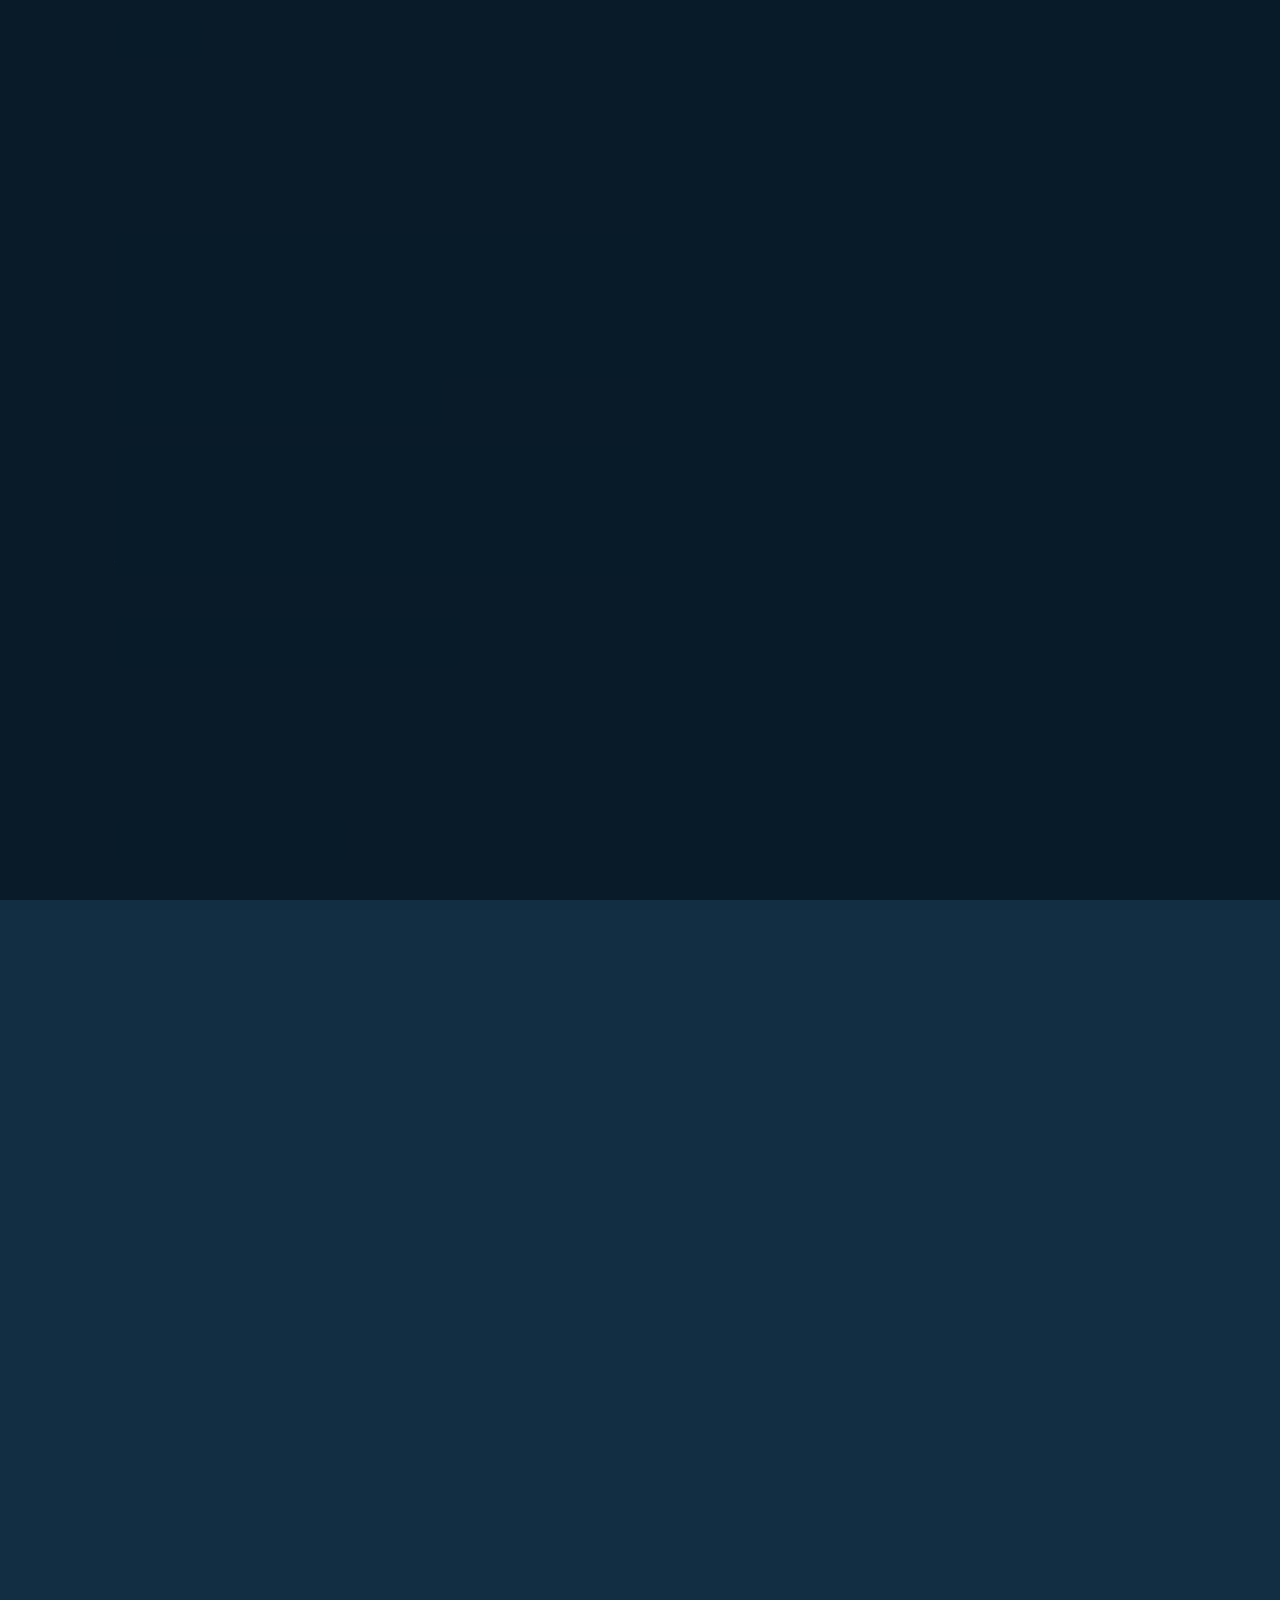
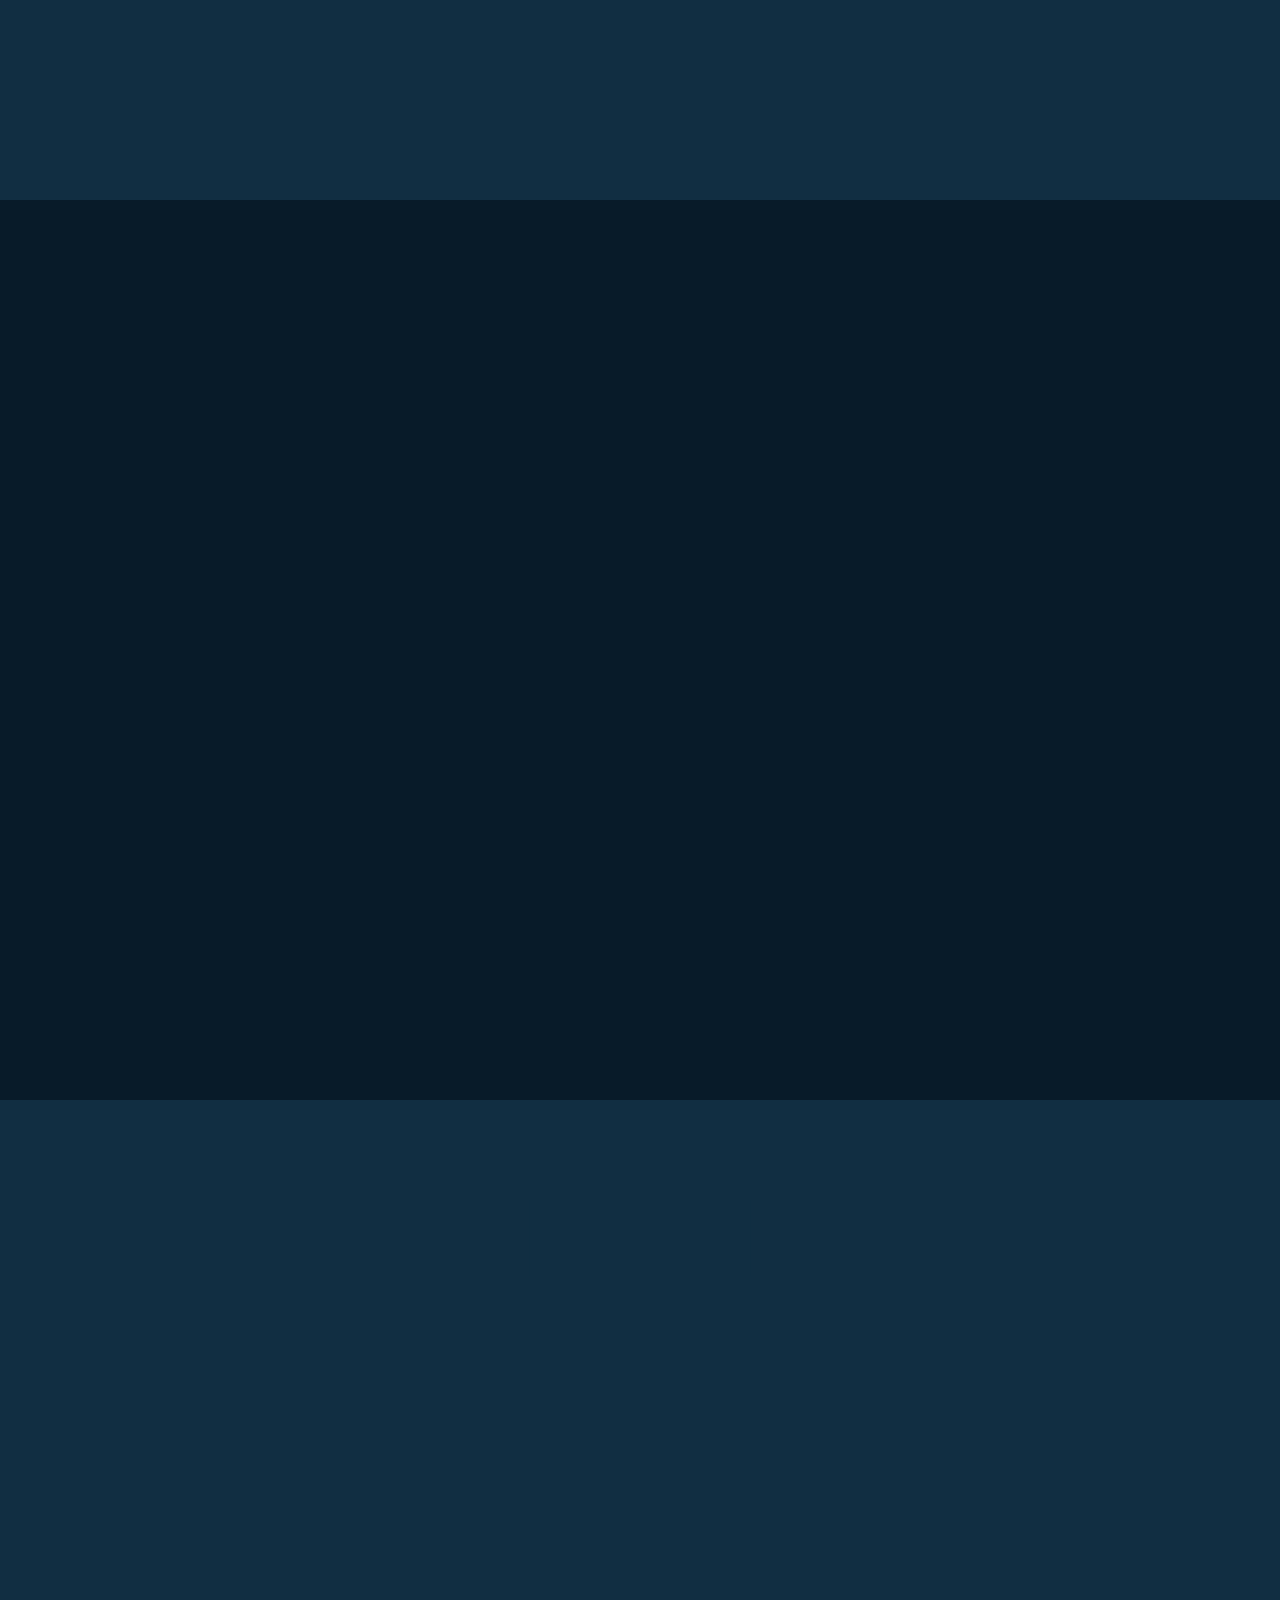
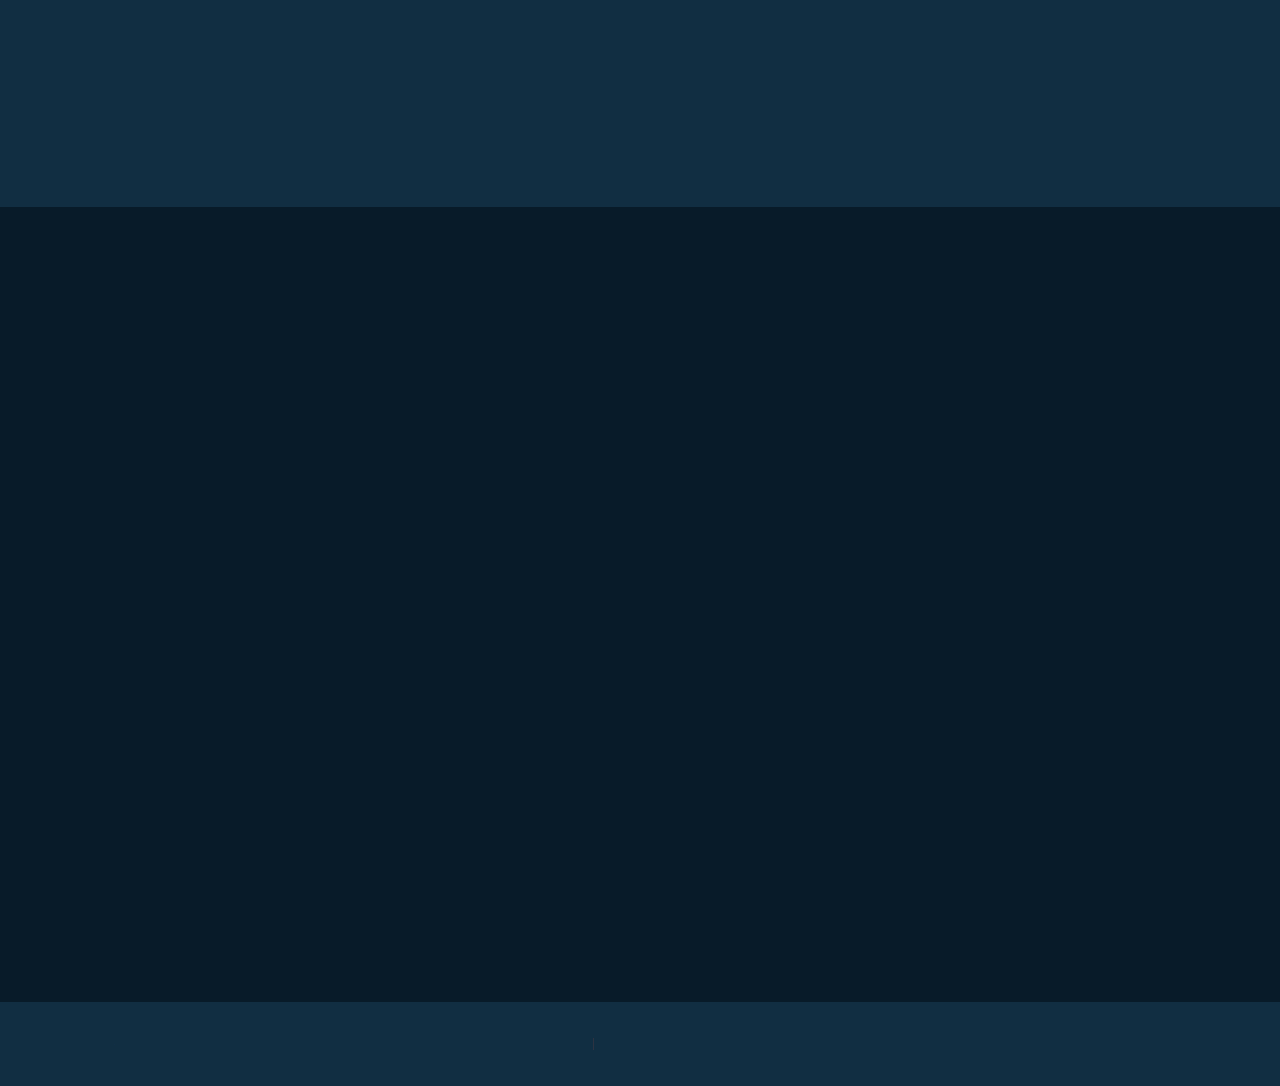
<file: index.html>
<!DOCTYPE html>
<html lang="en">

<head>
    <meta charset="UTF-8">
    <meta http-equiv="X-UA-Compatible" content="IE=edge">
    <meta name="viewport" content="width=device-width, initial-scale=1.0">
    <title>Irshad Portfolio</title>

    <link rel="stylesheet" href="css/style.css">

    <!-- box icons -->
    <link href='https://unpkg.com/boxicons@2.1.4/css/boxicons.min.css' rel='stylesheet'>
</head>

<body>

    <!-- header design -->
    <header class="header">
        <a href="#" class="logo">Irshad.<span class="animate" style="--i:1;"></span></a>

        <div class="bx bx-menu" id="menu-icon"><span class="animate" style="--i:2;"></span></div>

        <nav class="navbar">
            <a href="#home" class="active">Home</a>
            <a href="#about">About</a>
            <a href="#education">Education</a>
            <a href="#skills">Skills</a>
            <a href="#contact">Contact</a>

            <span class="active-nav"></span>
            <span class="animate" style="--i:2;"></span>
        </nav>
    </header>
    <!-- home section design -->

    <section class="home show-animate" id="home">
        <div class="home-content">
            <h1>Hi, I'm <span>Irshad Ahemad</span><span class="animate" style="--i:2;"></span></h1>
            <div class="text-animate">
                <h3>FullStack Developer</h3>
                <span class="animate" style="--i:3;"></span>
            </div>
            <p>I'm trained as Full Stack Java Developer from <a href="#"><em id="spiders"><span id="j">J</span>Spiders</em></a>, JNTU Hyderabad, specialized  in building exceptional digital experiences and focused on human accessible, human-centered products. Currently I'm seeking an entry level position to expand my learnings, knowledge and give a kick start to my career.
            <span class="animate" style="--i:4;"></span>
            </p>

            <div class="btn-box">
                <a href="resume.html" class="btn" target="_blank">Resume</a>
                <a href="tel:+916266768004" class="btn" target="_blank">Let's Talk</a>
                <span class="animate" style="--i:5;"></span>
            </div>
        </div>

        <div class="home-sci">
            <a href="https://www.facebook.com/profile.php?id=100006676395575" target="_blank"><i class="bx bxl-facebook"></i></a>
            <a href="https://instagram.com/1r5h4d_4h3m4d?igshid=NGVhN2U2NjQ0Yg==" target="_blank"><i class="bx bxl-instagram"></i></a>
            <a href="https://x.com/AHEMADIRSHAD1?t=gc0hrXL4K7-cxrcut8mYWw&s=09" target="_blank"><i class="bx bxl-twitter"></i></a>
            <a href="https://www.linkedin.com/in/irshad-ahemad-526613265" target="_blank"><i class="bx bxl-linkedin"></i></a>
            <a href="http://wa.me/+916266768004" target="_blank"><i class="bx bxl-whatsapp"></i></a>
            <span class="animate" style="--i:6;"></span>
        </div>

        <div class="home-imgHover"></div>
        <span class="animate home-img" style="--i:7;"></span>
    </section>

    <!-- about section design -->
    <section class="about" id="about">
        <h2 class="heading">About <span>Me</span><span class="animate scroll" style="--i:1;"></span></h2>

        <div class="about-img">
            <img src="images/about1.jpg" alt="">
            <span class="circle-spin"></span>
            <span class="animate scroll" style="--i:2;"></span>
        </div>

        <div class="about-content">
            <h3>FullStack Developer!<span class="animate scroll" style="--i:3;"></span></h3>
            <p>Developer with proven skills, specialized in building exceptional digital experiences and focused on human accessible, human-centered products. Dynamic and open minded, Positive,committed and rigorous, self starter, quick learner.
                <span class="animate scroll" style="--i:4;"></span>
            </p>

            <div class="btn-box btns">
                <a href="#" class="btn">Read More</a>
                <span class="animate scroll" style="--i:5;"></span>
            </div>
        </div>
    </section>


    <!-- education section design -->

    <section class="education" id="education">
        <h2 class="heading">My <span>Journey</span><span class="animate scroll" style="--i:1;"></span></h2>

        <div class="education-row">
            <div class="education-column">
                <h3 class="title">Education<span class="animate scroll" style="--i:2;"></span></h3>

                <div class="education-box">
                    <div class="education-content">
                        <div class="content">
                            <div class="year"><i class="bx bxs-calendar"></i>2020 - 2022</div>
                            <h3>Master Degree - Sant Gahira Guru University, Ambikapur</h3>
                            <p> <strong>Master In Computer Science</strong><br> Shri Sai Baba  Aadarsh Mahavidyalaya, Ambikapur <br></p>
                        </div>
                    </div>

                    <div class="education-content">
                        <div class="content">
                            <div class="year"><i class="bx bxs-calendar"></i>2017 - 2020</div>
                            <h3>Graduation - Sant Gahira Guru University, Ambikapur</h3>
                            <p><strong>Bachelor Of Computer Applications</strong><br> Shri Sai Baba  Aadarsh Mahavidyalaya, Ambikapur <br></p>
                        </div>
                    </div>

                    <div class="education-content">
                        <div class="content">
                            <div class="year"><i class="bx bxs-calendar"></i>2015 - 2017</div>
                            <h3>Higher Secondary - Chhattisgarh Board Of Secondary Education</h3>
                            <p><strong>Intermediate (10+2)</strong><br> Ursuline Higher Secondary School, Jhingo <br></p>
                        </div>
                    </div>

                    <span class="animate scroll" style="--i:3;"></span>
                </div>
            </div>


            <div class="education-column">
                <h3 class="title">Education <span class="animate scroll" style="--i:5;"></span></h3>

                <div class="education-box">
                    <div class="education-content">
                        <div class="content">
                            <div class="year"><i class="bx bxs-calendar"></i>2013 - 2015</div>
                            <h3>Secondary - Chhattisgarh Board Of Secondary Education</h3>
                            <p><strong>Matriculation (10)</strong><br> Rajeev Gandhi Adrash Vidyalaya, Rajpur <br></p>
                        </div>
                    </div>

                    <div class="education-content">
                        <div class="content">
                            <div class="year"><i class="bx bxs-calendar"></i>20XX - 2013</div>
                            <h3>Primary - Chhattisgarh Board Of Secondary Education</h3>
                            <p><strong>Primary (5)</strong><br> Rajeev Gandhi Adrash Vidyalaya, Rajpur <br></p>
                        </div>
                    </div>

                    <div class="education-content">
                        <div class="content">
                            <div class="year"><i class="bx bxs-calendar"></i>2023 - 2023</div>
                            <h3>Developer - JSpiders, JNTU, Hyderabad</h3>
                            <p><strong>Full Stack Java Developer</strong><br> JSpiders, JNTU, Hyderabad<br></p>
                        </div>
                    </div>

                    <span class="animate scroll" style="--i:6;"></span>
                </div>
            </div>
        </div>
    </section>

    <!-- skills section design -->

    <section class="skills" id="skills">
        <h2 class="heading">My <span>Skills</span><span class="animate scroll" style="--i:1;"></span></h2>

        <div class="skills-row">
            <div class="skills-column">
                <h3 class="title">Coding Skills<span class="animate scroll" style="--i:2;"></span></h3>

                <div class="skills-box">
                    <div class="skills-content">
                        <div class="progress">
                            <h3>HTML <span>90%</span></h3>
                            <div class="bar"><span></span></div>
                        </div>

                        <div class="progress">
                            <h3>CSS <span>80%</span></h3>
                            <div class="bar"><span></span></div>
                        </div>

                        <div class="progress">
                            <h3>Javascript <span>80%</span></h3>
                            <div class="bar"><span></span></div>
                        </div>

                        <div class="progress">
                            <h3>Java <span>85%</span></h3>
                            <div class="bar"><span></span></div>
                        </div>
                    </div>

                    <span class="animate scroll" style="--i:3;"></span>
                </div>
            </div>

            <div class="skills-column">
                <h3 class="title">Professional Skills<span class="animate scroll" style="--i:5;"></span></h3>

                <div class="skills-box">
                    <div class="skills-content">
                        <div class="progress">
                            <h3>Web Design <span>90%</span></h3>
                            <div class="bar"><span></span></div>
                        </div>

                        <div class="progress">
                            <h3>Web Development <span>80%</span></h3>
                            <div class="bar"><span></span></div>
                        </div>

                        <div class="progress">
                            <h3>Graphics Designing <span>70%</span></h3>
                            <div class="bar"><span></span></div>
                        </div>

                        <div class="progress">
                            <h3>SEO Optimization <span>60%</span></h3>
                            <div class="bar"><span></span></div>
                        </div>
                    </div>

                    <span class="animate scroll" style="--i:6;"></span>
                </div>
            </div>
        </div>
    </section>

    <!-- contact section design -->
    <section class="contact" id="contact">
       
        <h2 class="heading">Contact <span>Me!</span><span class="animate scroll" style="--i:1;"></span></h2>

        <form action="#">
            
            <div class="input-box">
                <div class="input-field">
                    <input type="text" placeholder="Full Name" required id="contactName">
                    <span class="focus"></span>
                </div>
                <div class="input-field">
                    <input type="email" placeholder="Email Address" required id="contactMail" pattern="[a-z0-9._%+-]+@[a-z0-9.-]+\.[a-z]{2, 4}$">
                    <span class="focus"></span>
                </div>

                <span class="animate scroll" style="--i:3;"></span>
            </div>

            <div class="input-box">
                <div class="input-field">
                    <input type="text" placeholder="Mobile Number" required id="contactNumber" pattern="[1-9]{1}[o-9]{9}">
                    <span class="focus"></span>
                </div>
                <div class="input-field">
                    <input type="text" placeholder="Email Subject" required id="contactSubject">
                    <span class="focus"></span>
                </div>

                <span class="animate scroll" style="--i:5;"></span>
            </div>

            <div class="textarea-field">
                <textarea name="" id="contactMessage" cols="30" rows="10" placeholder="Your Message" required></textarea>
                <span class="focus"></span>

                <span class="animate scroll" style="--i:7;"></span>
            </div>
           
            <div class="btn-box btns">
                <button type="submit" class="btn" id="contactSubmitBtn">Submit</button>

                <span class="animate scroll" style="--i:9;"></span>
            </div>
        </form>
    </section>

    <!-- footer design -->

    <footer class="footer">
        <div class="footer-text">
            <p>Copyright &copy; 2023 by Md. Irshad Ahemad | All Rights Reserved</p>

            <span class="animate scroll" style="--i:1;"></span>
        </div>

        <div class="footer-iconTop">
            <a href="#"><i class="bx bx-up-arrow-alt"></i></a>

            <span class="animate scroll" style="--i:3;"></span>
        </div>
    </footer>


    <script src="js/script.js"></script>
    <script src="js/smtp.js"></script>
    <script src="https://smtpjs.com/v3/smtp.js"></script>
</body>

</html>
</file>
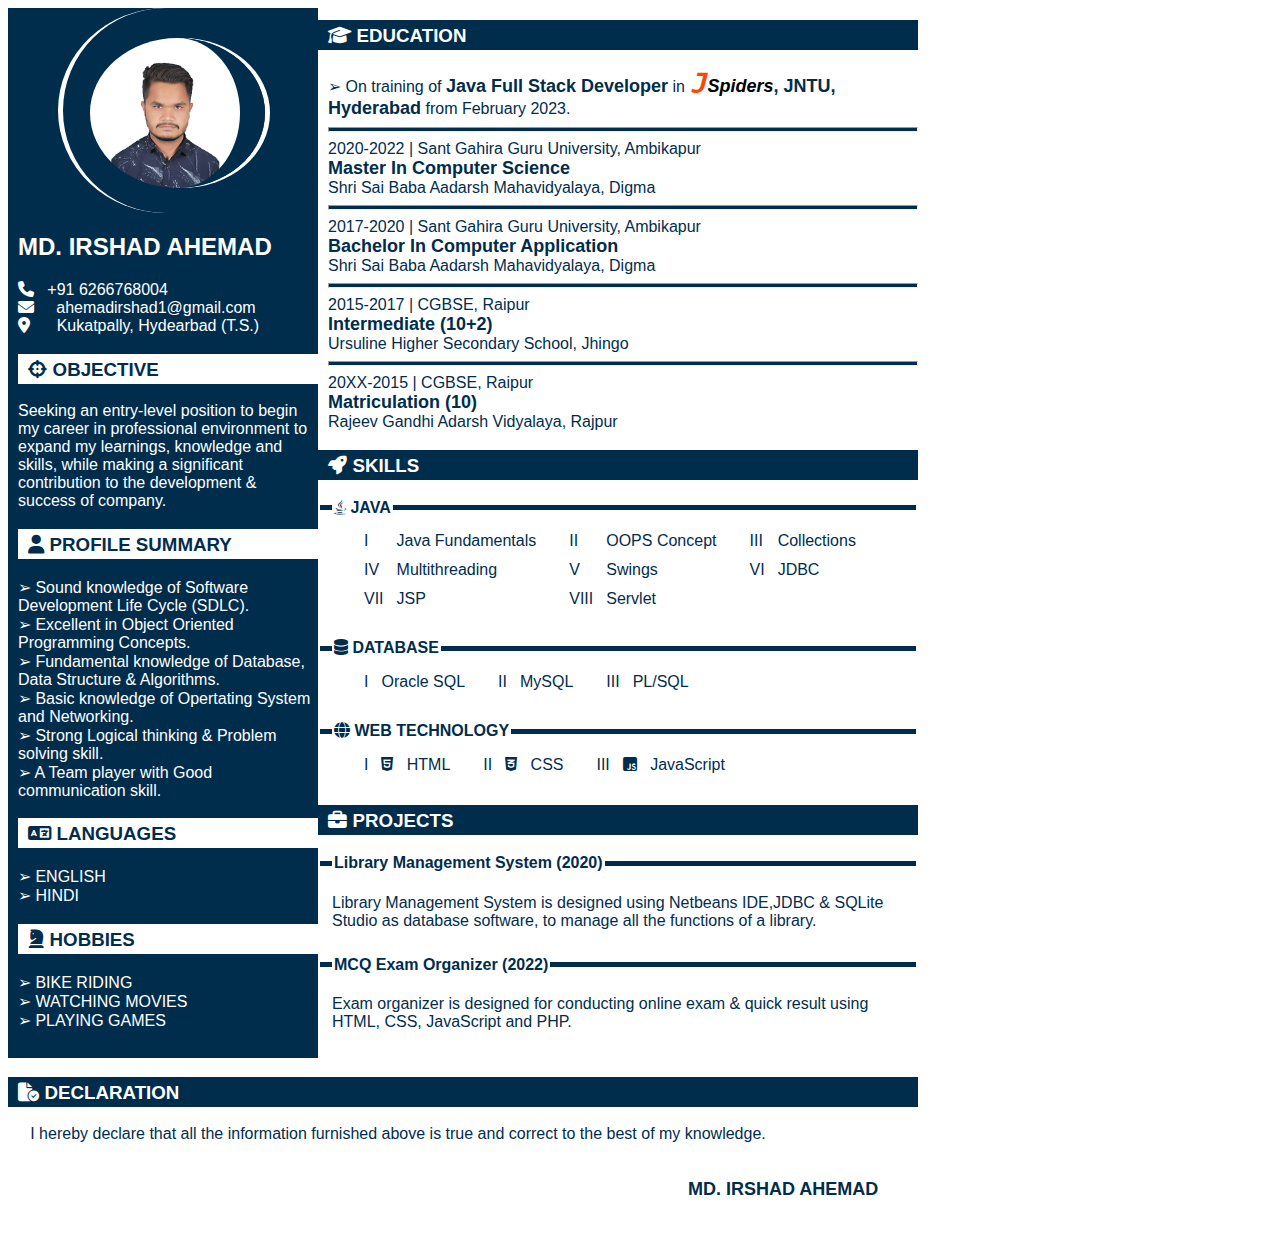
<file: resume.html>
<!DOCTYPE html>
<html lang="en">
<head>
    <meta charset="UTF-8">
    <meta name="viewport" content="width=device-width, initial-scale=1.0">
    <title>Irshad Resume</title>
    <link rel="stylesheet" href="https://cdnjs.cloudflare.com/ajax/libs/font-awesome/6.4.0/css/all.min.css">
    <style>
        :root{
    --color-one:#012d4d;
        }
        body{
            font-family: Arial, Helvetica, sans-serif;
        }
        #container{
            width: 910px;
            /* background-color: red; */
            height: 1180px;
        }
        #left{
            width: 300px;
            background-color: var(--color-one);
            height: 1050px;
            float: left;
            color:white;
            padding-left: 10px;
        }

        #left .containers .heading{
            background-color: white;
            
        }
        #left .containers .heading h3{
            color: var(--color-one);
        }

        #right{
            margin-top: -7px;
            width: 600px;
            /* background-color: blue; */
            height: 1050px;
            float: left;
            color: var(--color-one);
        }
        #bottom{
            height:180px;
            width: 100%;
            color: var(--color-one);
           float: left;
        }
        img{
            height: 150px;
            margin-left: 70px;
            margin-top: 30px;
        }
        fieldset{
            border-top: 5px solid var(--color-one);
            border-bottom: none;
            border-left: none;
            border-right: none;
            /* color: rgb(249, 250, 255); */
        }
        legend{
            color: var(--color-one);
            font-weight: 600;
        }
        .heading{
            background-color: var(--color-one);
            margin-top: 0px;
        }
        .skills tr .numbering{
            padding-left: 30px;
            padding-top: 8px;
        }
        .skills tr .topics{
            padding-left: 10px;
            padding-top: 8px;
        }
        h3{
            padding-top: 5px;
            padding-bottom: 3px;
            color: white;
        }
        #myname{
            margin-left: 680px;
            color: var(--color-one);
        }
        .class{
            font-weight: 900;
            font-size: 18px;
        }
        b{
            font-size: 18px;
            font-weight: 900;
        }
        hr{
           height: 3px;
           background-color: var(--color-one);
        }
        @font-face
        {
            font-family: lucy;
            src: url(../fonts/LucidaConsoleRegular.ttf);
        }
        #j{
            margin: none;
            font-family: lucy;
            font-size: 30px;
            font-weight: 900;
            color: orangered;
            font-style: italic;
        }
        #spiders{
            color: black;
            font-style: italic;
        }
       
        #imgcontainer{
            display: flex;
            align-items: center;
            padding-bottom: 25px;
            width: 210px;
            margin-left: 40px;
            border-radius: 50%;
            border-left: 5px solid white;
        }
        img{
            border-radius: 100%;
            border-right: 25px solid var(--color-one);
            box-shadow: 5px 0px 0px;
            margin-left: 27px;
        }
    </style>
</head>
<body>
    <div id="container">
        <div id="left">
            <div class="containers">
                <div id="imgcontainer">
                    <img src="./images/PassportWhite.jpg" alt="">
                </div>
            <h2 style="color: white;">MD. IRSHAD AHEMAD</h2>
        <label for="" ><i class="fa-solid fa-phone" aria-hidden="true"></i>&nbsp;&nbsp;&nbsp;+91 6266768004</label>
        <br>
        <label for="" ><i class="fa-solid fa-envelope"></i>&nbsp;&nbsp;&nbsp;&nbsp; ahemadirshad1@gmail.com</label>
        <br>
        <label for="" ><i class="fa-solid fa-location-dot"></i>&nbsp;&nbsp;&nbsp;&nbsp;&nbsp;&nbsp;Kukatpally, Hydearbad (T.S.)</label>
        </div>

        <div class="containers">
            <div class="heading"><h3> &nbsp;&nbsp;<i class="fa-solid fa-crosshairs"></i> OBJECTIVE</h3></div>
               <p> Seeking an entry-level position to begin my career in professional environment to expand my learnings, knowledge and skills, while making a significant contribution to the development & success of company.</p>
        </div>

        <div class="containers">
            <div class="heading"><h3>&nbsp;&nbsp;<i class="fa-solid fa-user"></i> PROFILE SUMMARY</h3></div>
            &#x27A2; Sound knowledge of Software Development Life Cycle (SDLC).<br> 
            &#10146; Excellent in Object Oriented Programming Concepts. <br> 
            &#10146; Fundamental knowledge of Database, Data Structure & Algorithms.<br>
            &#10146; Basic knowledge of Opertating System and Networking. <br>
            &#10146; Strong Logical thinking & Problem solving skill. <br>
            &#10146; A Team player with Good communication skill.
            <br>
         </div>

         <div class="containers">
            <div class="heading"><h3>&nbsp;&nbsp;<i class="fa fa-language"></i> LANGUAGES</h3></div>
            &#x27A2; ENGLISH <br> &#10146; HINDI
        </div>

        <div class="containers">
            <div class="heading"><h3>&nbsp;&nbsp;<i class="fa-solid fa-chess-knight"></i> HOBBIES</h3></div>
            &#x27A2; BIKE RIDING <br> &#10146; WATCHING MOVIES <br> &#10146; PLAYING GAMES <br>
        </div>


        </div>
        <div id="right">
            <div class="containers">
                <div class="heading"><h3>&nbsp;&nbsp;<i class="fa fa-graduation-cap"></i> EDUCATION</h3></div>
                <div style="padding-left: 10px;">
                &#10146; On training of <b>Java Full Stack Developer</b> in <b> <em id="spiders"><span id="j">J</span>Spiders</em>, JNTU, Hyderabad</b> from February 2023. <br>
                <hr>2020-2022 | Sant Gahira Guru University, Ambikapur
                <br><label class="class">Master In Computer Science</label><br>
                Shri Sai Baba Aadarsh Mahavidyalaya, Digma <hr>
                2017-2020 | Sant Gahira Guru University, Ambikapur
                <br><label class="class">Bachelor In Computer Application</label><br>
                Shri Sai Baba Aadarsh Mahavidyalaya, Digma <hr>

                    2015-2017 | CGBSE, Raipur
                <br><label class="class">Intermediate (10+2)</label><br>
                Ursuline Higher Secondary School, Jhingo <hr>
                20XX-2015 | CGBSE, Raipur
                <br><label class="class">Matriculation (10)</label><br>
                Rajeev Gandhi Adarsh Vidyalaya, Rajpur
                </div> 
            </div>


            <div class="containers">
                <div class="heading"><h3>&nbsp;&nbsp;<i class="fa fa-rocket"></i> SKILLS</h3></div>
                    <fieldset>
                        <legend> <i class="fa-brands fa-java"></i> JAVA</legend>
        
                        <table class="skills">
                            <tr>
                                <td class="numbering">I</td>
                                <td class="topics">Java Fundamentals</td>
                                <td class="numbering">II</td>
                                <td class="topics">OOPS Concept</td>
                                <td class="numbering">III</td>
                                <td class="topics">Collections</td>
                            </tr>
                            <tr>
                                <td class="numbering">IV</td>
                                <td class="topics">Multithreading</td>
                                <td class="numbering">V</td>
                                <td class="topics">Swings</td>
                                <td class="numbering">VI</td>
                                <td class="topics">JDBC</td>
                            </tr>
                            <tr>
                                <td class="numbering">VII</td>
                                <td class="topics">JSP</td>
                                <td class="numbering">VIII</td>
                                <td class="topics">Servlet</td>
                                <td></td>
                                <td></td>
                            </tr>
                        </table>
                     
                    </fieldset><br>
        
        
                    <fieldset>
                        <legend><i class="fa-solid fa-database"></i> DATABASE</legend>
                            <table class="skills">
                            <tr>
                                <td class="numbering">I</td>
                                <td class="topics">Oracle SQL</td>
                                <td class="numbering">II</td>
                                <td class="topics">MySQL</td>
                                <td class="numbering">III</td>
                                <td class="topics">PL/SQL</td>
                            </tr>
                            </table>
                    </fieldset> <br>
        
        
                    <fieldset>
                        <legend><i class="fa-solid fa-globe"></i> WEB TECHNOLOGY</legend>
                        <table class="skills">
                            <tr>
                                <td class="numbering">I</td>
                                <td class="topics"><i class="fa-brands fa-html5"></i>&nbsp; &nbsp;HTML</td>
                                <td class="numbering">II</td>
                                <td class="topics"><i class="fa-brands fa-css3-alt"></i>&nbsp; &nbsp;CSS</td>
                                <td class="numbering">III</td>
                                <td class="topics"><i class="fa-brands fa-square-js"></i>&nbsp; &nbsp;JavaScript</td>
                            </tr>
                            </table>
                    </fieldset>
            </div>

            <div class="containers">
                <div class="heading"><h3>&nbsp;&nbsp;<i class="fa fa-briefcase"></i> PROJECTS</h3></div>
                <fieldset>
                    <legend>Library Management System (2020)</legend>
                    <p>Library Management System is designed using Netbeans IDE,JDBC & SQLite Studio as database software, to manage all the functions of a library.</p>
                </fieldset>
                <fieldset>
                    <legend>MCQ Exam Organizer (2022)</legend>
                    <p>Exam organizer is designed for conducting online exam & quick result using HTML, CSS, JavaScript and PHP.</p>
                </fieldset>
            </div>
        </div>
        <div id="bottom">
            <div class="containers">
                <div class="heading"><h3>&nbsp;&nbsp;<i class="fa-solid fa-file-circle-check"></i> DECLARATION</h3></div>
                &nbsp;&nbsp;&nbsp;&nbsp;&nbsp;I hereby declare that all the information furnished above is true and correct to the best of my knowledge. <br><br><br>
                <span id="myname"><b>MD. IRSHAD AHEMAD</b></span>
                <br><br>
                </div>
        </div>
        
    </div>
</body>
</html>
</file>
<file: css/style.css>
@import url('https://fonts.googleapis.com/css2?family=Poppins:wght@300;400;500;600;700;800;900&display=swap');

* {
    margin: 0;
    padding: 0;
    box-sizing: border-box;
    text-decoration: none;
    border: none;
    outline: none;
    scroll-behavior: smooth;
    font-family: 'Poppins', sans-serif;
}

:root{
    --bg-color:#081b29;
    --second-bg-color: #112e42;
    --text-color:#ededed;
    --main-color:#00abf0;
}

html{
    font-size: 62.5%;
    /* overflow: hidden; */
}

body{
    background: var(--bg-color);
    color: var(--text-color);
}

.header{
    position: fixed;
    top: 0;
    left: 0;
    width: 100%;
    padding: 2rem 9%;
    background: transparent;
    display: flex;
    justify-content: space-between;
    align-items: center;
    z-index: 100;
    transition: .3s;
}

.header.sticky{
    background: var(--bg-color);
}

.logo{
    position: relative;
    font-size: 2.5rem;
    color: var(--text-color);
    font-weight: 600;
}

.navbar{
    position: relative;
}

.navbar a {
    font-size: 1.7rem;
    color: var(--text-color);
    font-weight: 500;
    margin-left: 3.5rem;
    transition: .3s;
}

.navbar a:hover,
.navbar a.active{
    color: var(--main-color);
}

#menu-icon{
    position: relative;
    font-size: 3.6rem;
    color: var(--text-color);
    cursor: pointer;
    display: none;
}

section{
    min-height: 100vh;
    padding: 10rem 9% 2rem;
}

.home{
    display: flex;
    align-items: center;
    padding: 0 9%;
    background: url('/images/home1.jpg') no-repeat;
    background-size: cover;
    background-position: center;
}

.home-content{
    max-width: 60rem;
    z-index: 99;
}

.home-content h1{
    position: relative;
    display: inline-block;
    font-size: 5.6rem;
    font-weight: 700;
    line-height: 1.3;
}

.home-content h1 span{
    color: var(--text-color);
}

.home-content .text-animate{
    position: relative;
    width: 32.8rem;
}

.home-content .text-animate h3{
    font-size: 3.2rem;
    font-weight: 700;
    color: transparent;
    -webkit-text-stroke: .7px var(--main-color);
    background-image: linear-gradient(var(--main-color), var(--main-color));
    background-repeat: no-repeat;
    -webkit-background-clip: text;
    background-position: -33rem 0;
}

.home.show-animate .home-content .text-animate h3{
    animation: homeBgText 6s linear infinite;
    animation-delay: 2s;
}

.home-content .text-animate h3::before{
    content: '';
    position: absolute;
    top: 0;
    left: 0;
    width: 0;
    height: 100%;
    border-right: 2px solid var(--main-color);
    z-index: -1;
}

.home.show-animate .home-content .text-animate h3::before{
    animation: homeCursorText 6s linear infinite;
    animation-delay: 2s;
}

.home-content p{
    position: relative;
    font-size: 1.6rem;
    margin: 2rem 0 4rem;
}

.btn-box{
    position: relative;
    display: flex;
    justify-content: space-between;
    width: 34.5rem;
    height: 5rem;
}

.btn-box .btn{
    position: relative;
    display: inline-flex;
    justify-content: center;
    align-items: center;
    width: 15rem;
    height: 100%;
    background: var(--main-color);
    border: .2rem solid var(--main-color);
    border-radius: .8rem;
    font-size: 1.8rem;
    font-weight: 600;
    letter-spacing: .1rem;
    color: var(--bg-color);
    z-index: 1;
    overflow: hidden;
    transition: .5s;
}

.btn-box .btn:hover{
    color: var(--main-color);
}

.btn-box .btn:nth-child(2){
    background: transparent;
    color: var(--main-color);
}

.btn-box .btn:nth-child(2):hover{
    color: var(--bg-color);
}

.btn-box .btn:nth-child(2)::before{
    background: var(--main-color);
}

.btn-box .btn::before{
    content: '';
    position: absolute;
    top: 0;
    left: 0;
    width: 0;
    height: 100%;
    background: var(--bg-color);
    z-index: -1;
    transition: .5s;
}

.btn-box .btn:hover::before{
    width: 100%;
}

.home-sci{
    position: absolute;
    bottom: 4rem;
    width: 230px;
    display: flex;
    justify-content: space-between;
}

.home-sci a {
    position: relative;
    display: inline-flex;
    justify-content: center;
    align-items: center;
    width: 40px;
    height: 40px;
    background: transparent;
    border: .2rem solid var(--main-color);
    border-radius: 50%;
    font-size: 20px;
    color: var(--main-color);
    z-index: 1;
    overflow: hidden;
    transition: .5s;
}

.home-sci a:hover{
    color: var(--bg-color);
}

.home-sci a::before{
    content: '';
    position: absolute;
    top: 0;
    left: 0;
    width: 0;
    height: 100%;
    background: var(--main-color);
    z-index: -1;
    transition: .5s;
}

.home-sci a:hover::before{
    width: 100%;
}

.home-imgHover{
    position: absolute;
    top: 0;
    right: 0;
    width: 45%;
    height: 100%;
    background: transparent;
    transition: 3s;
}

.home-imgHover:hover{
    background: var(--bg-color);
    opacity: .8;
}

.about{
    display: flex;
    justify-content: center;
    align-items: center;
    flex-direction: column;
    gap: 2rem;
    background: var(--second-bg-color);
    padding-bottom: 6rem;
}

.heading{
    position: relative;
    font-size: 5rem;
    margin-bottom: 3rem;
    text-align: center;
}

span{
    color: var(--main-color);
 }

.about-img{
    position: relative;
    width: 25rem;
    height: 25rem;
    border-radius: 50%;
    display: flex;
    justify-content: center;
    align-items: center;
}

.about-img img{
    width: 90%;
    border-radius: 50%;
    border: .2rem solid var(--main-color);
}

.about-img .circle-spin{
    position: absolute;
    top: 50%;
    left: 50%;
    transform: translate(-50%, -50%) rotate(0);
    width: 100%;
    height: 100%;
    border-radius: 50%;
    border-top: .2rem solid var(--second-bg-color);
    border-bottom: .2rem solid var(--second-bg-color);
    border-left: .2rem solid var(--main-color);
    border-right: .2rem solid var(--main-color);
    animation: aboutSpinner 8s linear infinite;
}

.about-content{
    text-align: center;
}

.about-content h3{
    position: relative;
    display: inline-block;
    font-size: 2.6rem;
}

.about-content p{
    position: relative;
    font-size: 1.6rem;
    margin: 2rem 0 3rem;
}

.btn-box.btns{
    display: inline-block;
    width: 15rem;
}

.btn-box.btns a::before{
    background: var(--second-bg-color);
}

.education{
    display: flex;
    justify-content: center;
    align-items: center;
    flex-direction: column;
    min-height: auto;
    padding-bottom: 5rem;
}

.education .education-row{
    display: flex;
    flex-wrap: wrap;
    gap: 5rem;
}

.education-row .education-column{
    flex: 1 1 40rem;
}

.education-column .title{
    position: relative;
    display: inline-block;
    font-size: 2.5rem;
    margin: 0 0 1.5rem 2rem;
}

.education-column .education-box{
    position: relative;
    border-left: .2rem solid var(--main-color);
}

.education-box .education-content{
    position: relative;
    padding-left: 2rem;
}

.education-box .education-content::before{
    content: '';
    position: absolute;
    top: 0;
    left: -1.1rem;
    width: 2rem;
    height: 2rem;
    background: var(--main-color);
    border-radius: 50%;
}

.education-content .content{
    position: relative;
    padding: 1.5rem;
    border: .2rem solid var(--main-color);
    border-radius: .6rem;
    margin-bottom: 2rem;
    overflow: hidden;
}

.education-content .content::before{
    content: '';
    position: absolute;
    top: 0;
    left: 0;
    width: 0;
    height: 100%;
    background: var(--second-bg-color);
    z-index: -1;
    transition: .5s;
}

.education-content .content:hover:before{
    width: 100%;
}

.education-content .content .year{
    font-size: 1.5rem;
    color: var(--main-color);
    padding-bottom: .5rem;
}

.education-content .content .year i{
    padding-right: .5rem;
}

.education-content .content h3{
    font-size: 2rem;
}

.education-content .content p{
    font-size: 1.6rem;
    padding-top: .5rem;
}

.skills{
    min-height: auto;
    padding-bottom: 7rem;
    background: var(--second-bg-color);
}

.skills h2{
    display: inline-block;
    left: 50%;
    transform: translateX(-50%);
}

.skills .skills-row{
    display: flex;
    flex-wrap: wrap;
    gap: 5rem;
}

.skills-row .skills-column{
    flex: 1 1 40rem;
}

.skills-column .title{
    position: relative;
    display: inline-block;
    font-size: 2.5rem;
    margin: 0 0 1.5rem;
}

.skills-column .skills-box{
    position: relative;
}

.skills-box .skills-content{
    position: relative;
    border: .2rem solid var(--main-color);
    border-radius: .6rem;
    padding: .5rem 1.5rem;
    z-index: 1;
    overflow: hidden;
}

.skills-box .skills-content::before{
    content: '';
    position: absolute;
    top: 0;
    left: 0;
    width: 0;
    height: 100%;
    background: var(--bg-color);
    z-index: -1;
    transition: .5s;
}

.skills-box .skills-content:hover::before{
    width: 100%;
}

.skills-content .progress{
    padding: 1rem 0;
}

.skills-content .progress h3{
    font-size: 1.7rem;
    display: flex;
    justify-content: space-between;
}

.skills-content .progress h3 span{
    color: var(--text-color);
}

.skills-content .progress .bar{
    height: 2.5rem;
    border-radius: .6rem;
    border: .2rem solid var(--main-color);
    padding: .5rem;
    margin: 1rem 0;
}

.skills-content .progress .bar span{
    display: block;
    height: 100%;
    border-radius: .3rem;
    background: var(--main-color);
}

.skills-column:nth-child(1) .skills-content .progress:nth-child(1) .bar span{
    width: 90%;
}

.skills-column:nth-child(1) .skills-content .progress:nth-child(2) .bar span{
    width: 80%;
}

.skills-column:nth-child(1) .skills-content .progress:nth-child(3) .bar span{
    width: 80%;
}

.skills-column:nth-child(1) .skills-content .progress:nth-child(4) .bar span{
    width: 85%;
}

.skills-column:nth-child(2) .skills-content .progress:nth-child(1) .bar span{
    width: 90%;
}

.skills-column:nth-child(2) .skills-content .progress:nth-child(2) .bar span{
    width: 80%;
}

.skills-column:nth-child(2) .skills-content .progress:nth-child(3) .bar span{
    width: 70%;
}

.skills-column:nth-child(2) .skills-content .progress:nth-child(4) .bar span{
    width: 60%;
}

.contact{
    min-height: auto;
    padding-bottom: 7rem;
}

.contact h2{
    display: inline-block;
    left: 50%;
    transform: translateX(-50%);
}

.contact form{
    max-width: 70rem;
    margin: 0 auto;
    text-align: center;
}

.contact form .input-box{
    position: relative;
    display: flex;
    justify-content: center;
    flex-wrap: wrap;
}

.contact form .input-box .input-field{
    position: relative;
    width: 49%;
    margin: .8rem 0;
}

.contact form .input-box .input-field input,
.contact form .textarea-field textarea{
    width: 100%;
    height: 100%;
    padding: 1.5rem;
    font-size: 1.6rem;
    color: var(--text-color);
    background: transparent;
    border-radius: .6rem;
    border: .2rem solid var(--main-color);
}

.contact form .input-box .input-field input::placeholder,
.contact form .textarea-field textarea::placeholder{
    color: var(--text-color);
}

.contact form .focus{
    position: absolute;
    top: 0;
    left: 0;
    width: 0;
    height: 100%;
    background: var(--second-bg-color);
    border-radius: .6rem;
    z-index: -1;
    transition: .5s;
}

.contact form .input-box .input-field input:focus~.focus,
.contact form .input-box .input-field input:valid~.focus,
.contact form .textarea-field textarea:focus~.focus,
.contact form .textarea-field textarea:valid~.focus{
    width: 100%;
}

.contact form .textarea-field{
    position: relative;
    margin: .8rem 0 2.7rem;
    display: flex;
}

.contact form .textarea-field textarea{
    resize: none;
}

.contact form .btn-box.btns .btn{
    cursor: pointer;
}

.footer{
    display: flex;
    justify-content: space-between;
    align-items: center;
    flex-wrap: wrap;
    padding: 2rem 9%;
    background: var(--second-bg-color);
}

.footer-text,
.footer-iconTop{
    position: relative;
}

.footer-text p{
    font-size: 1.6rem;
}

.footer-iconTop a{
    position: relative;
    display: inline-flex;
    justify-content: center;
    align-items: center;
    padding: .8rem;
    background: var(--main-color);
    border: .2rem solid var(--main-color);
    border-radius: .6rem;
    z-index: 1;
    overflow: hidden;
}

.footer-iconTop a::before{
    content: '';
    position: absolute;
    top: 0;
    left: 0;
    width: 0;
    height: 100%;
    background: var(--second-bg-color);
    z-index: -1;
    transition: .5s;
}

.footer-iconTop a:hover:before{
    width: 100%;
}

.footer-iconTop a i{
    font-size: 2.4rem;
    color: var(--bg-color);
    transition: .5s;
}

.footer-iconTop a:hover i{
    color: var(--main-color);
}

/*ANIMATION RELOAD AND SCROLL*/
.animate{
    position: absolute;
    top: 0;
    right: 0;
    width: 100%;
    height: 100%;
    background: var(--bg-color);
    z-index: 98;
}

.animate.home-img{
    width: 50%;
}

.logo .animate,
.navbar .animate,
#menu-icon .animate,
.home.show-animate .animate{
    animation: showRight 1s ease forwards;
    animation-delay: calc(.3s * var(--i));
}

.animate.scroll{
    transition: 1s ease;
    transition-delay: calc(.3s / var(--i));
    animation: none;
}

section:nth-child(odd) .animate.scroll,
.footer .animate.scroll{
    background: var(--second-bg-color);
}

.education .education-box .animate.scroll{
    width: 105%;
}

.about.show-animate .animate.scroll,
.education.show-animate .animate.scroll,
.skills.show-animate .animate.scroll,
.contact.show-animate .animate.scroll,
.footer.show-animate .animate.scroll{
    transition-delay: calc(.3s * var(--i));
    width: 0;
}


/*BREAKPOINTS*/
@media (max-width: 1200px){
    html{
        font-size: 55%;
    }
}

@media (max-width: 991px){
    .header{
        padding: 2rem 4%;
    }

    section{
        padding: 10rem 4% 2rem;
    }

    .home{
        padding: 0 4%;
    }

    .footer{
        padding: 2rem 4%;
    }
}

@media (max-width: 850px){
    .animate.home-img{
        width: 55%;
    }
}

@media (max-width: 768px){
    .header{
        background: var(--bg-color);
    }

    #menu-icon{
        display: block;
    }

    .navbar {
        position: absolute;
        top: 100%;
        left: -100%;
        width: 100%;
        padding: 1rem 4%;
        background: var(--main-color);
        box-shadow: 0 .5rem 1rem rgba(0, 0, 0, .2);
        z-index: 1;
        transition: .25s ease;
        transition-delay: .25s;
    }

    .navbar.active{
        left: 0;
        transition-delay: 0s;
    }

    .navbar .active-nav{
        position: absolute;
        top: 0;
        left: -100%;
        width: 100%;
        height: 100%;
        background: var(--bg-color);
        border-top: .1rem solid rgba(0, 0, 0, .2);
        z-index: -1;
        transition: .25s ease;
        transition-delay: 0s;
    }

    .navbar.active .active-nav{
        left: 0;
        transition: .25s;
    }

    .navbar a{
        display: block;
        font-size: 2rem;
        margin: 3rem 0;
        transform: translateX(-20rem);
        transition: .25s ease;
        transition-delay: 0s;
    }

    .navbar.active a{
        transform: translateX(0);
        transition-delay: .25s;
    }

    .home-imgHover{
        pointer-events: none;
        background: var(--bg-color);
        opacity: .6;
    }
}

@media (max-width: 520px){
    html{
        font-size: 50%;
    }

    .home-content h1{
        display: flex;
        flex-direction: column;
    }

    .home-sci{
        width: 160px;
    }

    .home-sci a{
        width: 38px;
        height: 38px;
    }
}


@media (max-width: 462px){
    .home-content h1{
        font-size: 5.2rem;
    }

    .education{
        padding: 10rem 4% 5rem 5%;
    }

    .contact form .input-box .input-field{
        width: 100%;
    }

    .footer{
        flex-direction: column-reverse;
    }

    .footer p{
        margin-top: 2rem;
        text-align: center;
    }
}

@media (max-width: 371px){
    .home{
        justify-content: center;
    }

    .home-content{
        display: flex;
        align-items: center;
        flex-direction: column;
        text-align: center;
    }

    .home-content h1{
        font-size: 5rem;
    }
}


/* KEYFRAME ANIMATION*/
@keyframes homeBgText {

    0%,
    10%,
    100% {
        background-position: -33rem 0;
    }

    65%,
    85% {
        background-position: 0 0;
    }
}

@keyframes homeCursorText {

    0%,
    10%,
    100% {
        width: 0;
    }

    65%,
    78%,
    85% {
        width: 100%;
        opacity: 1;
    }

    75%,
    81%{
        opacity: 0;
    }
}

@keyframes aboutSpinner{
    100%{
        transform: translate(-50%, -50%) rotate(360deg);
    }
}

@keyframes showRight{
    100%{
        width: 0;
    }
}

/*-----------------------------------------------------------------*/

@font-face
{
    font-family: lucy;
    src: url(../fonts/LucidaConsoleRegular.ttf);
}

#j{
    margin: none;
    font-family: lucy;
    font-size: 30px;
    font-weight: 900;
    color: orangered;
    font-style: italic;
}

#spiders{
    color: var(--text-color);
    font-style: italic;
}
</file>
